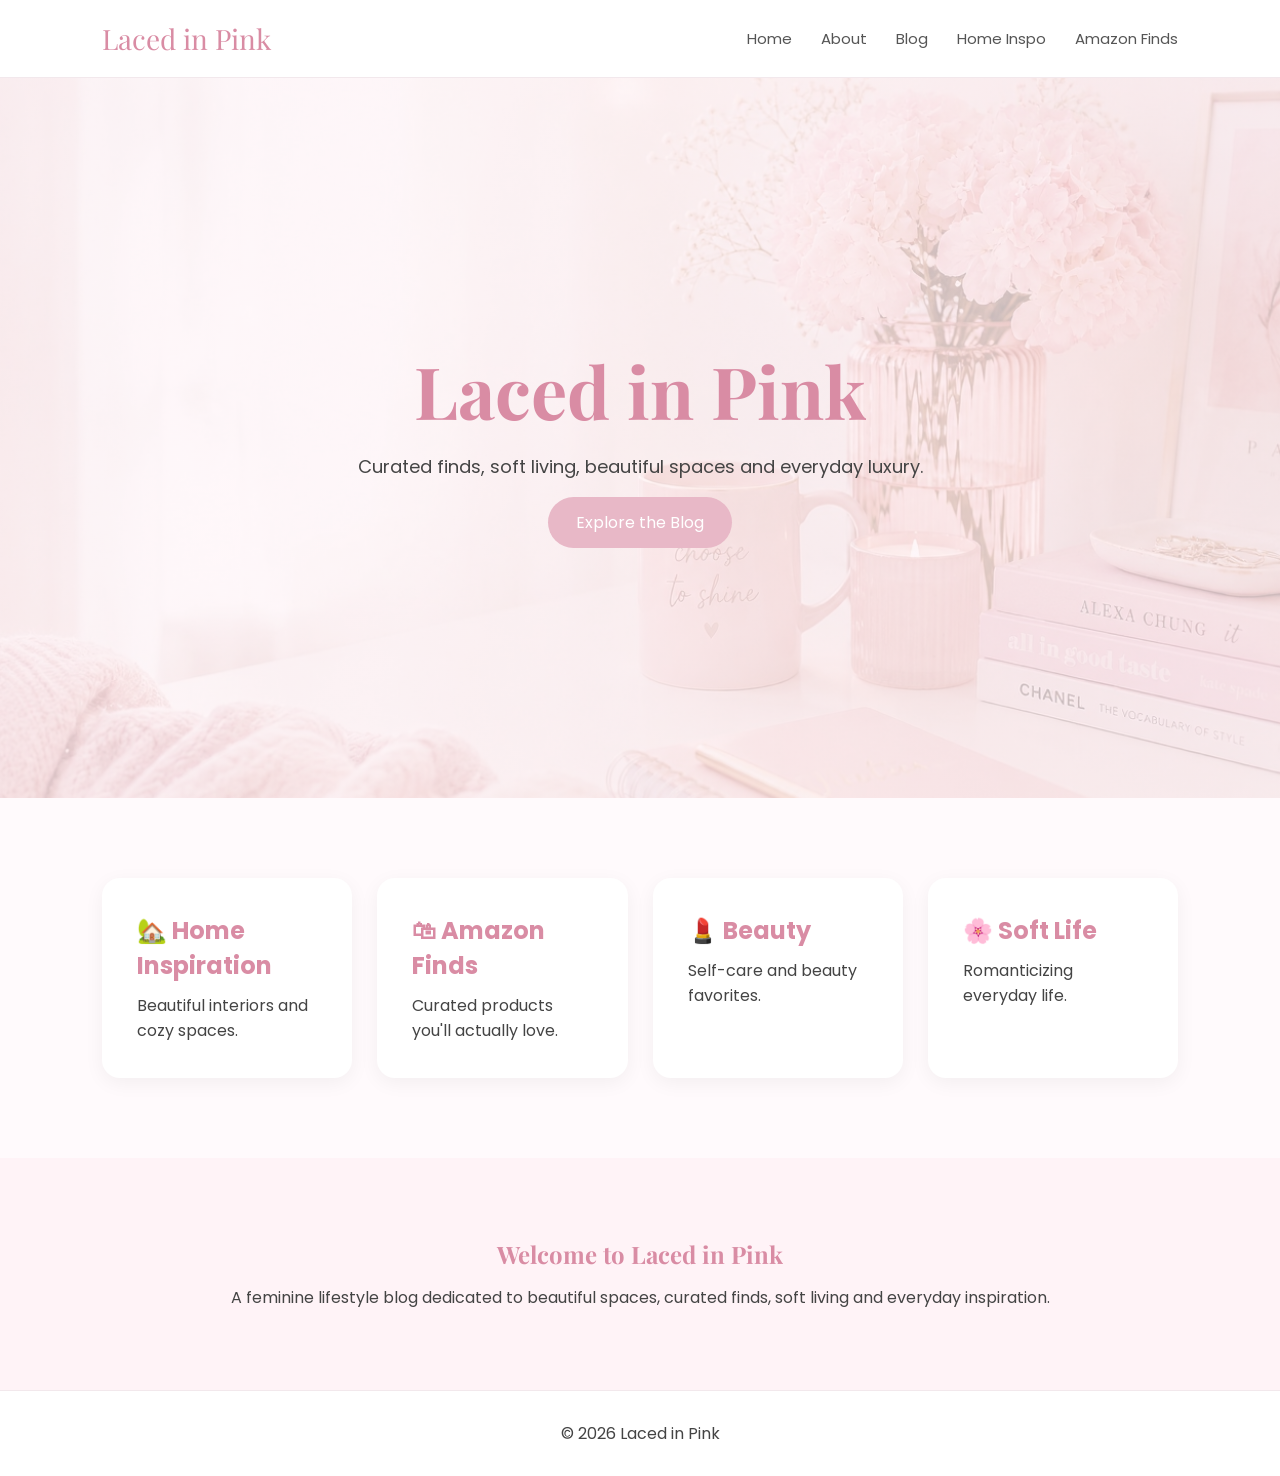
<file: index.html>
<!DOCTYPE html>
<html lang="en">
<head>
  <meta charset="UTF-8">
  <meta name="viewport" content="width=device-width, initial-scale=1.0">
  <title>Laced in Pink</title>

  <link rel="stylesheet" href="style.css">

  <link href="https://fonts.googleapis.com/css2?family=Playfair+Display:wght@400;600&family=Poppins:wght@300;400;500&display=swap" rel="stylesheet">
</head>

<body>

  <!-- Navigation -->
  <nav>
    <div class="logo">Laced in Pink</div>

    <div class="menu">
      <a href="index.html">Home</a>
      <a href="about.html">About</a>
      <a href="blog.html">Blog</a>
      <a href="home-inspo.html">Home Inspo</a>
      <a href="amazon-finds.html">Amazon Finds</a>
    </div>
  </nav>

  <!-- Hero Section -->
  <section class="hero">
    <div class="hero-content">
      <h1>Laced in Pink</h1>

      <p>
        Curated finds, soft living, beautiful spaces
        and everyday luxury.
      </p>

      <a href="blog.html" class="button">
        Explore the Blog
      </a>
    </div>
  </section>

  <!-- Categories -->
  <section class="categories">

    <div class="card">
      <h2>🏡 Home Inspiration</h2>
      <p>Beautiful interiors and cozy spaces.</p>
    </div>

    <div class="card">
      <h2>🛍 Amazon Finds</h2>
      <p>Curated products you'll actually love.</p>
    </div>

    <div class="card">
      <h2>💄 Beauty</h2>
      <p>Self-care and beauty favorites.</p>
    </div>

    <div class="card">
      <h2>🌸 Soft Life</h2>
      <p>Romanticizing everyday life.</p>
    </div>

  </section>

  <!-- About Preview -->
  <section class="about-preview">

    <h2>Welcome to Laced in Pink</h2>

    <p>
      A feminine lifestyle blog dedicated to beautiful spaces,
      curated finds, soft living and everyday inspiration.
    </p>

  </section>

  <!-- Footer -->
  <footer>
    © 2026 Laced in Pink
  </footer>

</body>
</html>
</file>
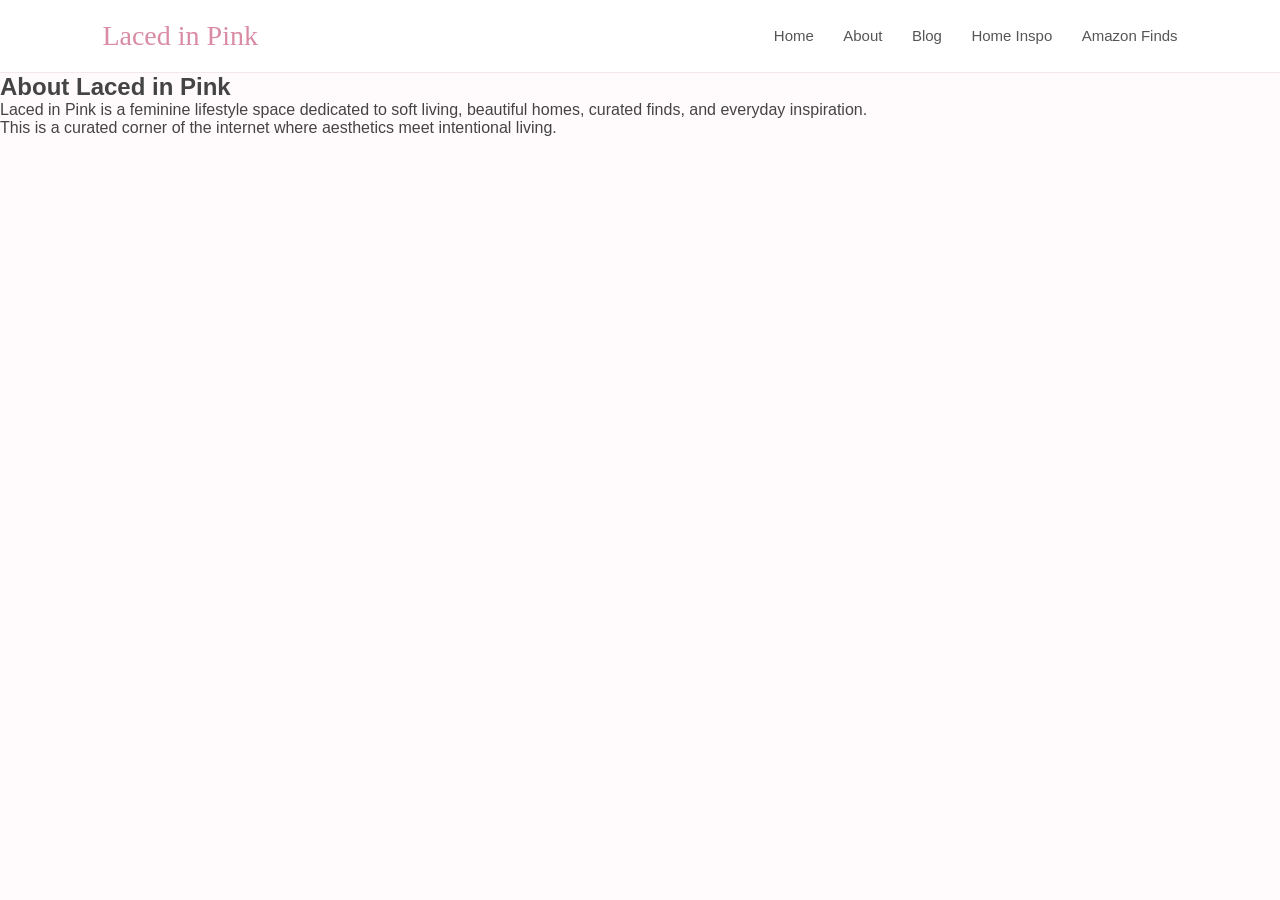
<file: about.html>
<!DOCTYPE html>
<html lang="en">
<head>
  <meta charset="UTF-8">
  <title>About | Laced in Pink</title>
  <link rel="stylesheet" href="style.css">
</head>

<body>

<nav>
  <div class="logo">Laced in Pink</div>

  <div class="menu">
    <a href="index.html">Home</a>
    <a href="about.html">About</a>
    <a href="blog.html">Blog</a>
    <a href="home-inspo.html">Home Inspo</a>
    <a href="amazon-finds.html">Amazon Finds</a>
  </div>
</nav>

<section class="intro">
  <h1>About Laced in Pink</h1>

  <p>
    Laced in Pink is a feminine lifestyle space dedicated to soft living, beautiful homes,
    curated finds, and everyday inspiration.
  </p>

  <p>
    This is a curated corner of the internet where aesthetics meet intentional living.
  </p>
</section>

</body>
</html>
</file>
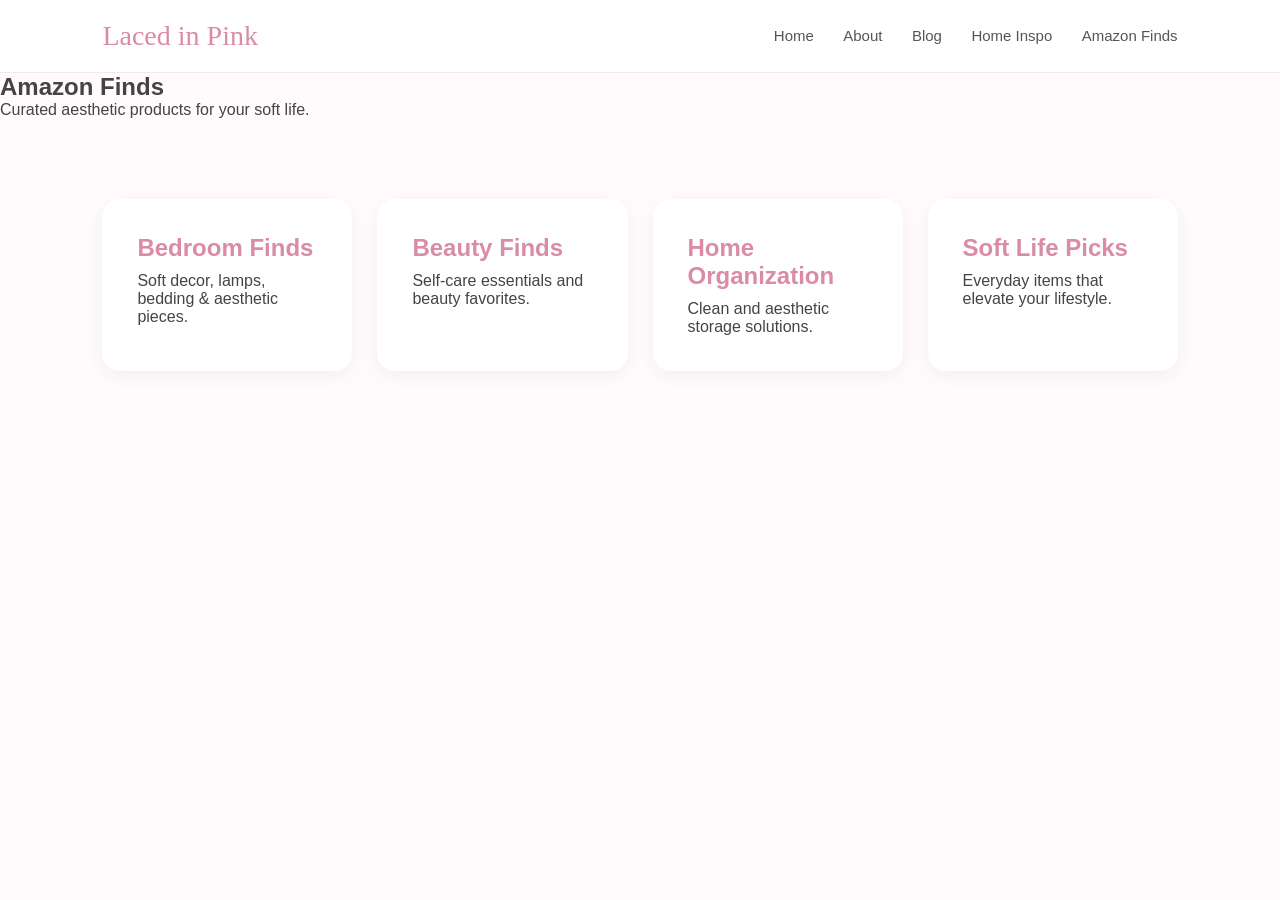
<file: amazon-finds.html>
<!DOCTYPE html>
<html lang="en">
<head>
  <meta charset="UTF-8">
  <title>Amazon Finds | Laced in Pink</title>
  <link rel="stylesheet" href="style.css">
</head>

<body>

<nav>
  <div class="logo">Laced in Pink</div>

  <div class="menu">
    <a href="index.html">Home</a>
    <a href="about.html">About</a>
    <a href="blog.html">Blog</a>
    <a href="home-inspo.html">Home Inspo</a>
    <a href="amazon-finds.html">Amazon Finds</a>
  </div>
</nav>

<section class="intro">
  <h1>Amazon Finds</h1>
  <p>Curated aesthetic products for your soft life.</p>
</section>

<section class="categories">

  <div class="card">
    <h2>Bedroom Finds</h2>
    <p>Soft decor, lamps, bedding & aesthetic pieces.</p>
  </div>

  <div class="card">
    <h2>Beauty Finds</h2>
    <p>Self-care essentials and beauty favorites.</p>
  </div>

  <div class="card">
    <h2>Home Organization</h2>
    <p>Clean and aesthetic storage solutions.</p>
  </div>

  <div class="card">
    <h2>Soft Life Picks</h2>
    <p>Everyday items that elevate your lifestyle.</p>
  </div>

</section>

</body>
</html>
</file>
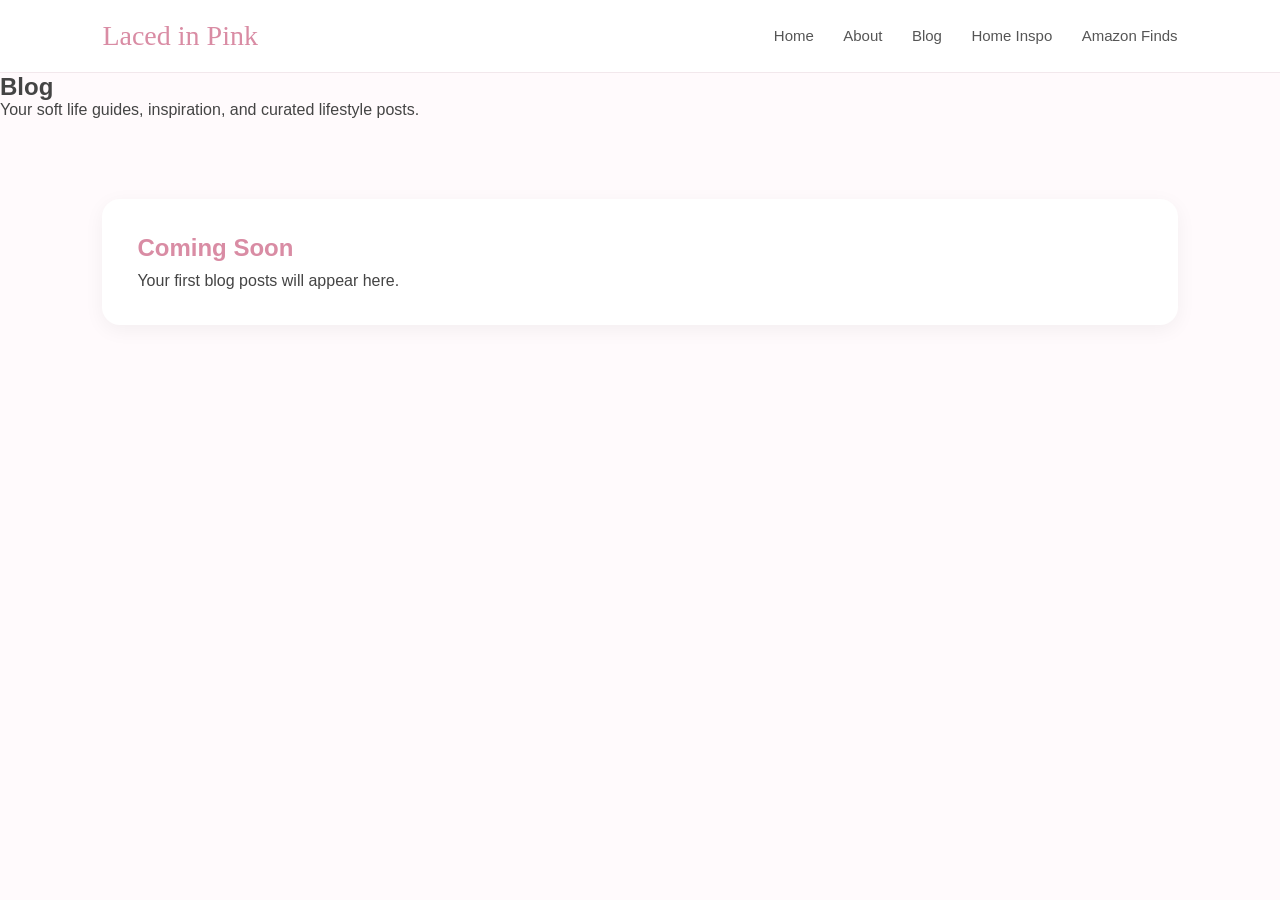
<file: blog.html>
<!DOCTYPE html>
<html lang="en">
<head>
  <meta charset="UTF-8">
  <title>Blog | Laced in Pink</title>
  <link rel="stylesheet" href="style.css">
</head>

<body>

<nav>
  <div class="logo">Laced in Pink</div>

  <div class="menu">
    <a href="index.html">Home</a>
    <a href="about.html">About</a>
    <a href="blog.html">Blog</a>
    <a href="home-inspo.html">Home Inspo</a>
    <a href="amazon-finds.html">Amazon Finds</a>
  </div>
</nav>

<section class="intro">
  <h1>Blog</h1>
  <p>Your soft life guides, inspiration, and curated lifestyle posts.</p>
</section>

<section class="categories">

  <div class="card">
    <h2>Coming Soon</h2>
    <p>Your first blog posts will appear here.</p>
  </div>

</section>

</body>
</html>
</file>
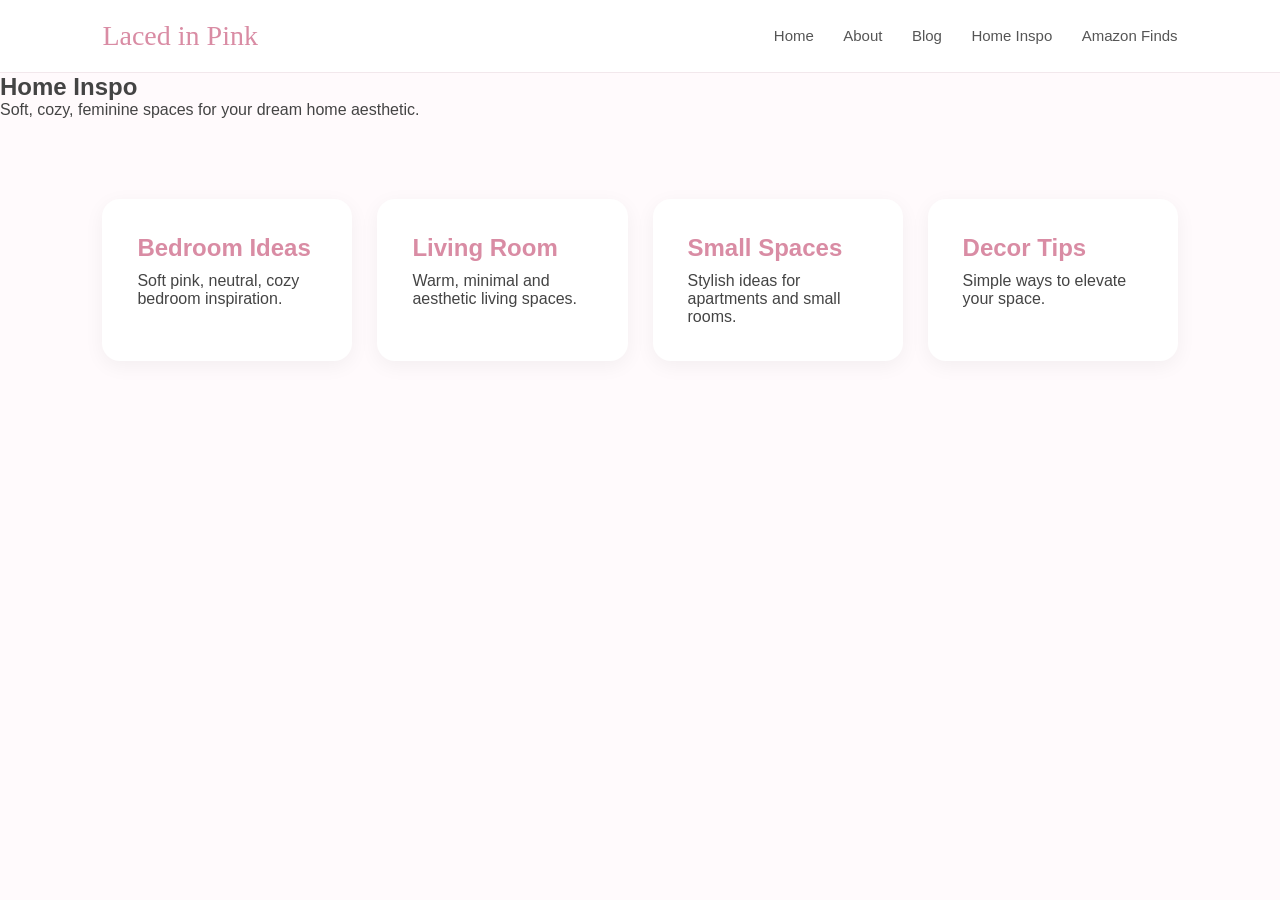
<file: home-inspo.html>
<!DOCTYPE html>
<html lang="en">
<head>
  <meta charset="UTF-8">
  <title>Home Inspo | Laced in Pink</title>
  <link rel="stylesheet" href="style.css">
</head>

<body>

<nav>
  <div class="logo">Laced in Pink</div>

  <div class="menu">
    <a href="index.html">Home</a>
    <a href="about.html">About</a>
    <a href="blog.html">Blog</a>
    <a href="home-inspo.html">Home Inspo</a>
    <a href="amazon-finds.html">Amazon Finds</a>
  </div>
</nav>

<section class="intro">
  <h1>Home Inspo</h1>
  <p>Soft, cozy, feminine spaces for your dream home aesthetic.</p>
</section>

<section class="categories">

  <div class="card">
    <h2>Bedroom Ideas</h2>
    <p>Soft pink, neutral, cozy bedroom inspiration.</p>
  </div>

  <div class="card">
    <h2>Living Room</h2>
    <p>Warm, minimal and aesthetic living spaces.</p>
  </div>

  <div class="card">
    <h2>Small Spaces</h2>
    <p>Stylish ideas for apartments and small rooms.</p>
  </div>

  <div class="card">
    <h2>Decor Tips</h2>
    <p>Simple ways to elevate your space.</p>
  </div>

</section>

</body>
</html>
</file>
<file: style.css>
* {
  margin: 0;
  padding: 0;
  box-sizing: border-box;
}

body {
  font-family: 'Poppins', sans-serif;
  background: #fffafc;
  color: #444;
}

/* Navigation */

nav {
  display: flex;
  justify-content: space-between;
  align-items: center;
  padding: 20px 8%;
  background: white;
  border-bottom: 1px solid #f2e8ec;
}

.logo {
  font-family: 'Playfair Display', serif;
  font-size: 28px;
  color: #d98ca4;
}

.menu a {
  text-decoration: none;
  color: #555;
  margin-left: 25px;
  font-size: 15px;
}

.menu a:hover {
  color: #d98ca4;
}

/* Hero */

.hero {
  height: 80vh;

  background:
  linear-gradient(
    rgba(255,245,248,0.75),
    rgba(255,245,248,0.75)
  ),
  url("hero.jpg");

  background-size: cover;
  background-position: center;

  display: flex;
  align-items: center;
  justify-content: center;

  text-align: center;
}

.hero-content h1 {
  font-family: 'Playfair Display', serif;
  font-size: 72px;
  color: #d98ca4;
  margin-bottom: 15px;
}

.hero-content p {
  font-size: 18px;
  max-width: 600px;
  margin: auto;
  margin-bottom: 30px;
}

.button {
  background: #e8b8c7;
  color: white;
  text-decoration: none;
  padding: 14px 28px;
  border-radius: 30px;
}

.button:hover {
  opacity: 0.9;
}

/* Categories */

.categories {
  padding: 80px 8%;
  display: grid;
  grid-template-columns: repeat(auto-fit,minmax(250px,1fr));
  gap: 25px;
}

.card {
  background: white;
  padding: 35px;
  border-radius: 18px;
  box-shadow: 0 5px 20px rgba(0,0,0,0.05);
}

.card h2 {
  margin-bottom: 10px;
  color: #d98ca4;
}

/* About */

.about-preview {
  text-align: center;
  padding: 80px 20px;
  background: #fff3f7;
}

.about-preview h2 {
  font-family: 'Playfair Display', serif;
  margin-bottom: 15px;
  color: #d98ca4;
}

/* Footer */

footer {
  text-align: center;
  padding: 30px;
  background: white;
  border-top: 1px solid #f2e8ec;
}
</file>
